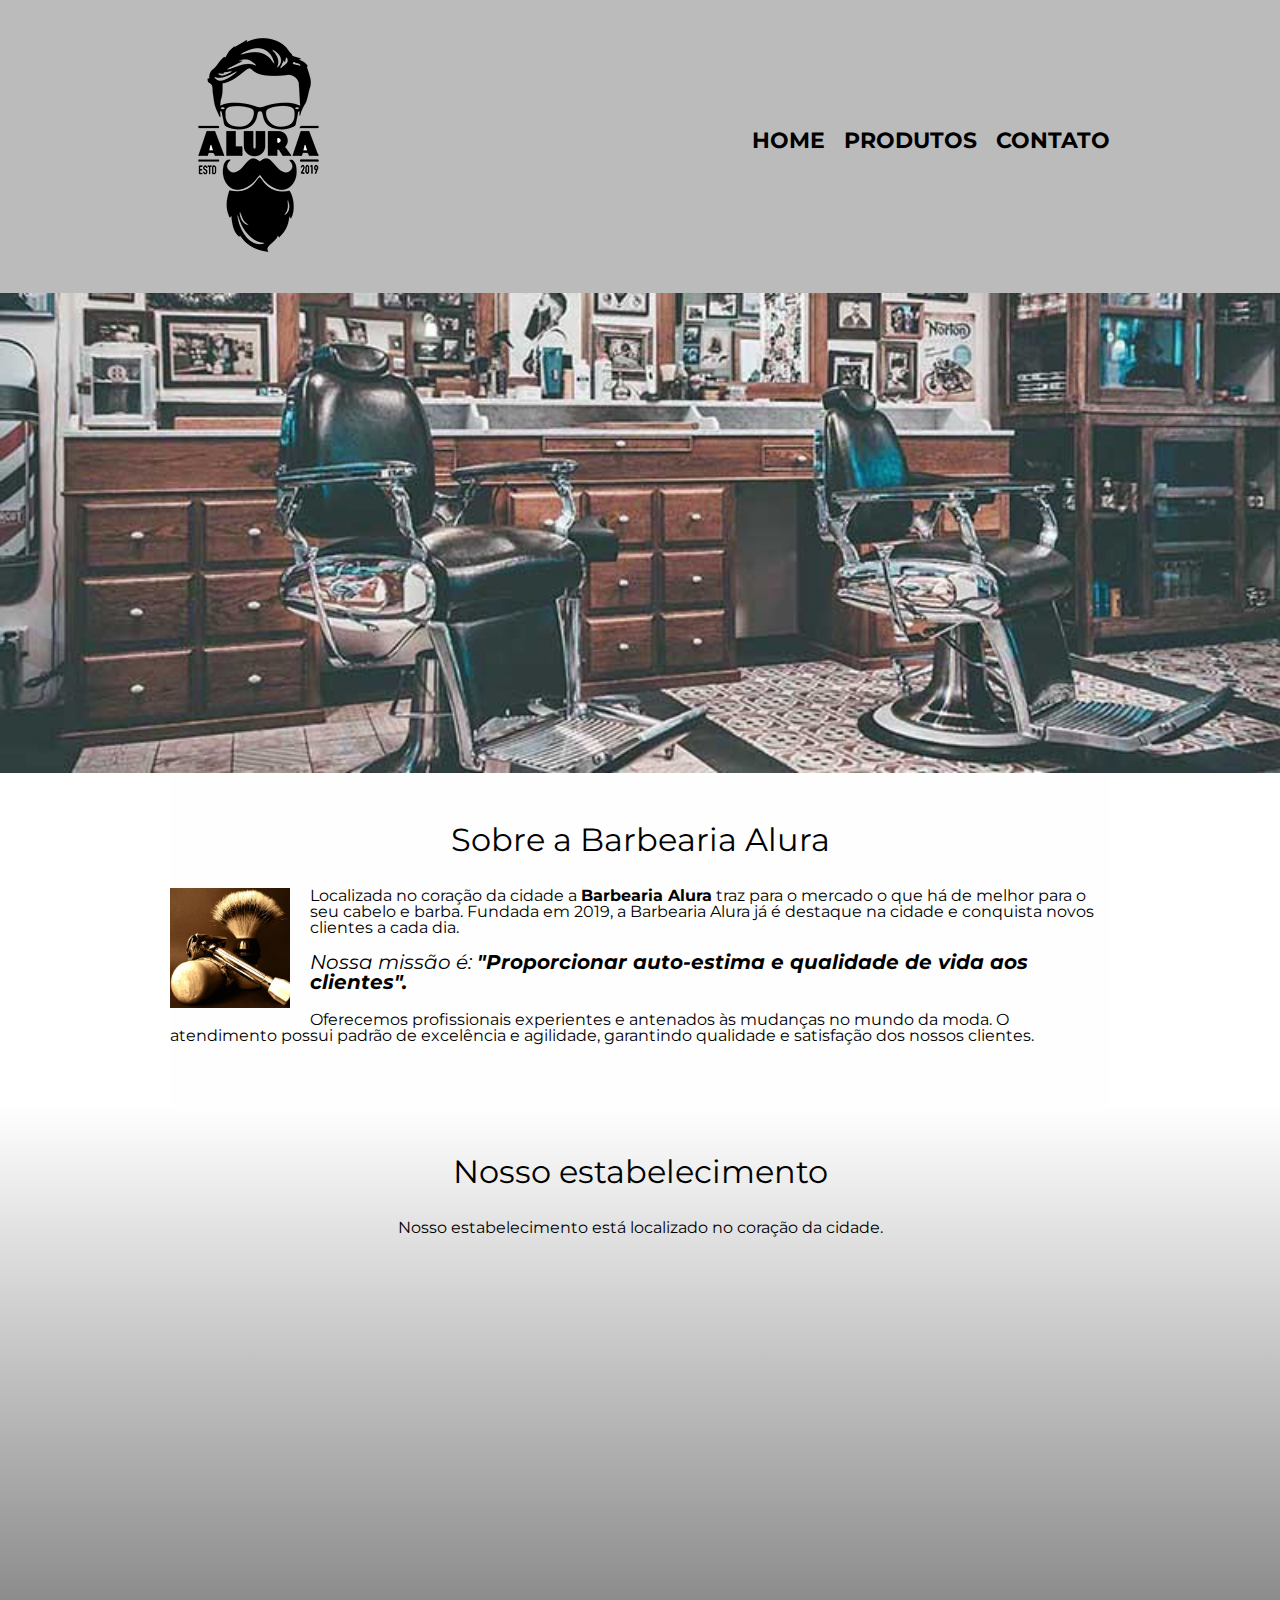
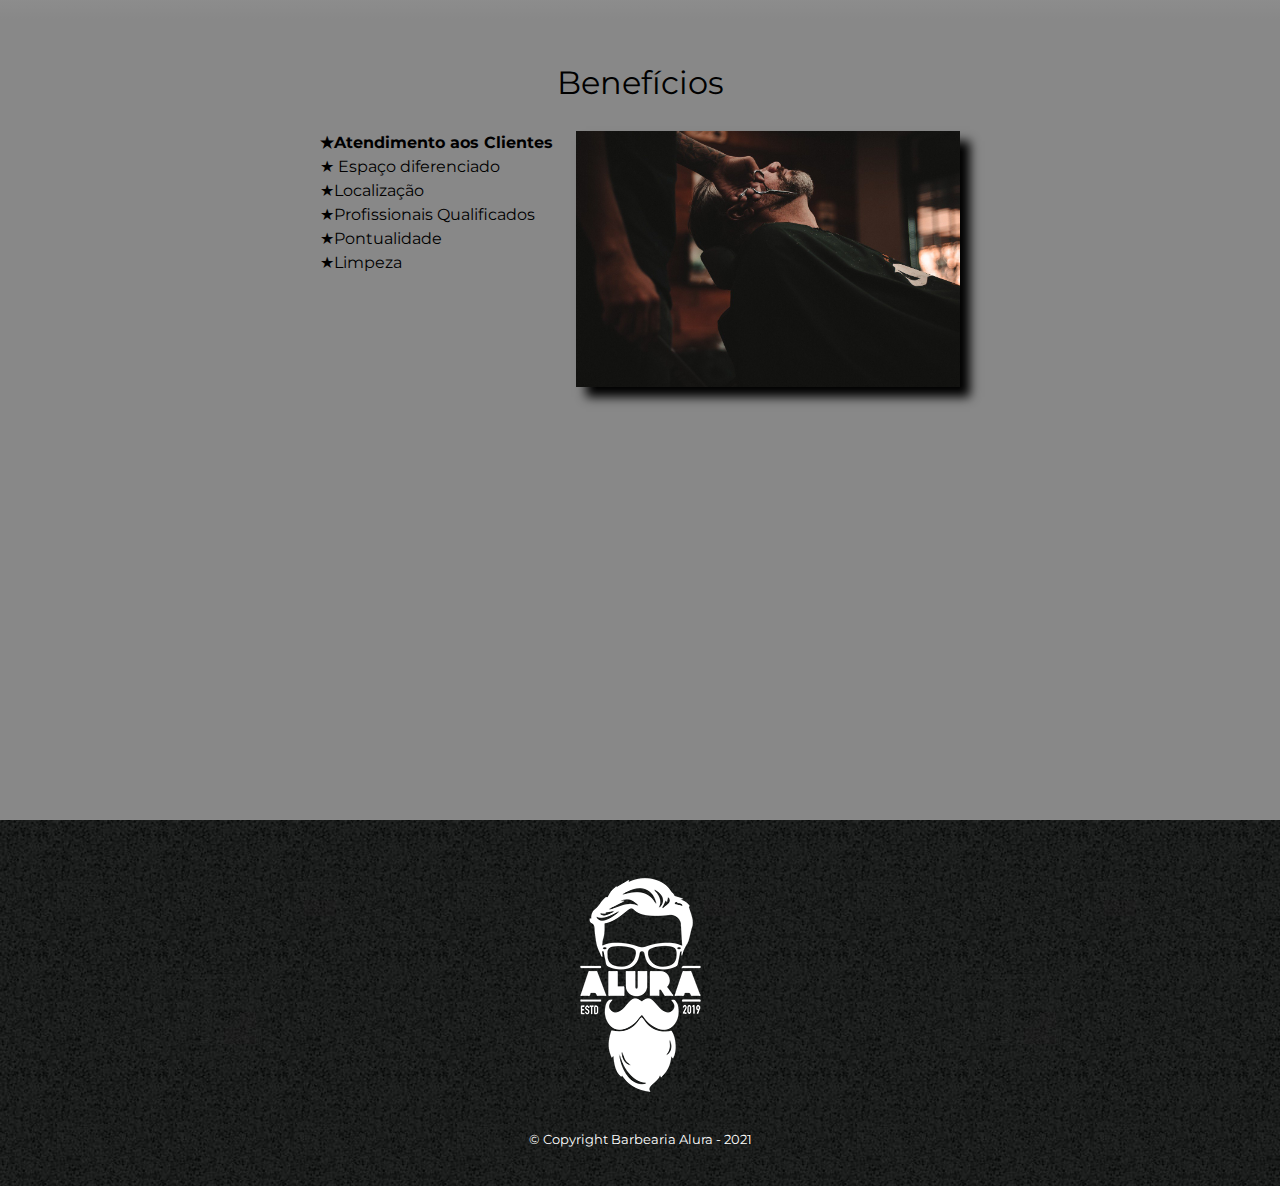
<file: index.html>
<!DOCTYPE html>
<html lang="pt-br">
<head>
    <meta charset="UTF-8">
    <meta name="viewport" content="width=device-width">
    <title>Barbearia Alura</title>
    <link rel="stylesheet" href="reset.css">
    <link rel="stylesheet" href="style.css">
    <link href="https://fonts.googleapis.com/css2?family=Montserrat&display=swap" rel="stylesheet">
    <style>
    </style>
</head>
<body>
    <header>
        <div class="caixa">
            <h1 class="logo"><img src="logo.png" alt="logo"></h1>
            <nav>
                <ul>
                    <li><a href="index.html">Home</a></li>
                    <li><a href="produtos.html">Produtos</a></li>
                    <li><a href="contato.html">Contato</a></li>
                </ul>
            </nav>
        </div>

    </header>
    <img class="banner" src="banner.jpg" alt="banner">
    <main>
        <section class="principal">
            <h2 class="titulo-principal">Sobre a Barbearia Alura</h2>
            <img class="utensilios" src="utensilios.jpg" alt="Utensilios de um barbeiro">

            <p>Localizada no coração da cidade a <strong>Barbearia Alura</strong>  traz para o mercado o que há de melhor para o seu cabelo e barba.
                Fundada em 2019, a Barbearia Alura já é destaque na cidade e conquista novos clientes a cada dia.</p>

            <p style="font-size: 20px"><em>Nossa missão é: <strong>"Proporcionar auto-estima e qualidade de vida aos clientes".</strong> </em> </p>

            <p style="">Oferecemos profissionais experientes e antenados às mudanças no mundo da moda. O atendimento possui padrão de excelência
                e agilidade, garantindo qualidade e satisfação dos nossos clientes.</p>

        </section>
        <section class="mapa">
            <h3 class="titulo-principal">Nosso estabelecimento</h3>
            <p>Nosso estabelecimento está localizado no coração da cidade.</p>
            <div class="mapa-conteudo">
                <iframe src="https://www.google.com/maps/embed?pb=!1m18!1m12!1m3!1d29251.587685694838!2d-46.64997416044926!3d-23.588244300000003!2m3!1f0!2f0!3f0!3m2!1i1024!2i768!4f13.1!3m3!1m2!1s0x94ce5a2b2ed7f3a1%3A0xab35da2f5ca62674!2sCaelum%20-%20Escola%20de%20Tecnologia!5e0!3m2!1spt-BR!2sbr!4v1635297789324!5m2!1spt-BR!2sbr" width="100%" height="300" style="border:0;" allowfullscreen="" loading="lazy"></iframe>
            </div>
        </section>
        <section class="beneficios">
            <h3 class="titulo-principal">Benefícios</h3>

            <div class="conteudo-beneficios">
                <ul class="lista-beneficios">
                    <li class="itens">Atendimento aos Clientes</li>
                    <li class="itens"> Espaço diferenciado</li>
                    <li class="itens">Localização</li>
                    <li class="itens">Profissionais Qualificados</li>
                    <li class="itens">Pontualidade</li>
                    <li class="itens">Limpeza</li>
                </ul><img class="imagem-beneficios" src="beneficios.jpg" alt="beneficios">
            </div>
            <div class="video">
                <iframe width="100%" height="315" src="https://www.youtube.com/embed/wcVVXUV0YUY" frameborder="0" allow="accelerometer; autoplay; encrypted-media; gyroscope; picture-in-picture" allowfullscreen></iframe>
            </div>
        </section>
    </main>
    <footer>
        <img src="logo-branco.png" alt="logo-branco">
        <p class="copyright">&copy; Copyright Barbearia Alura - 2021</p>
    </footer>
</body>
</html>
</file>
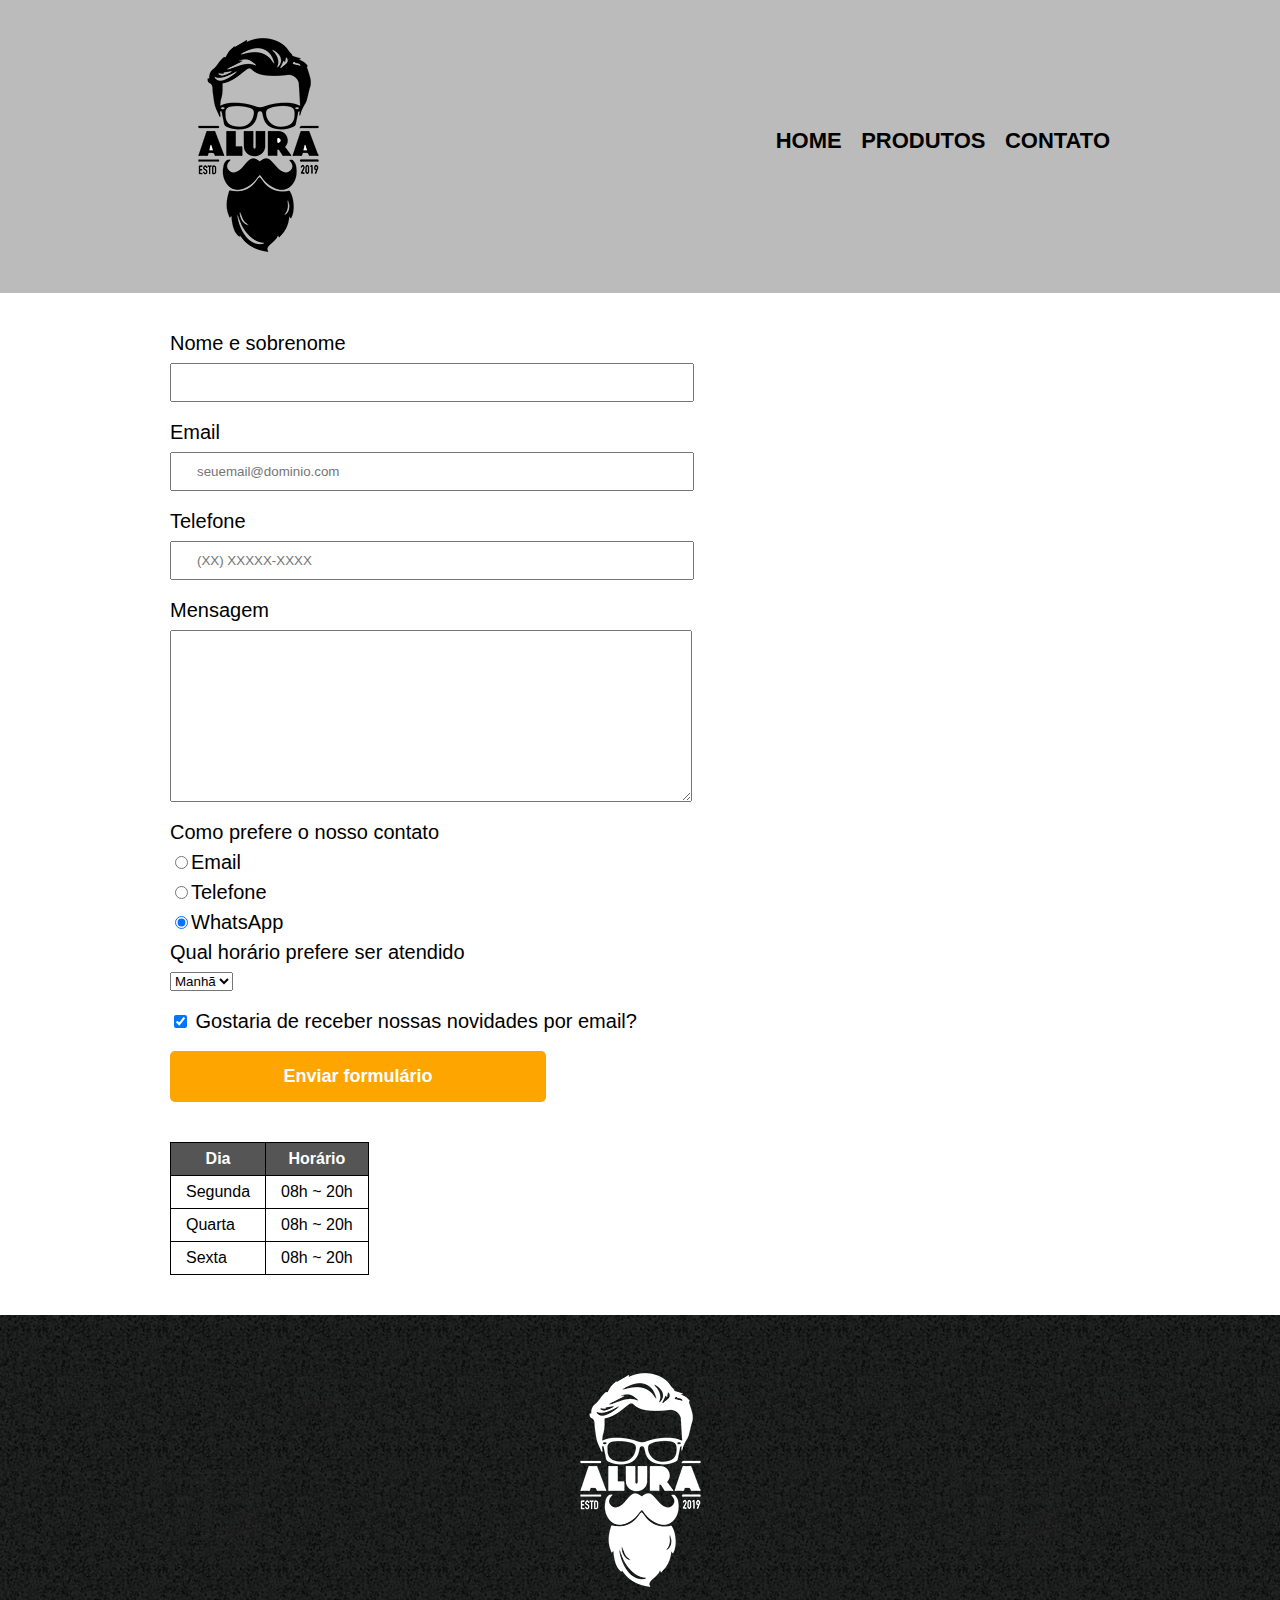
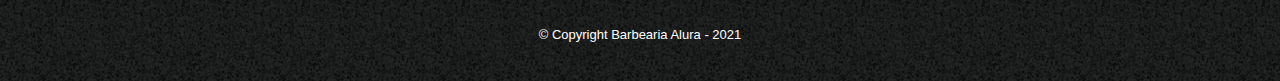
<file: contato.html>
<!DOCTYPE html>
<html lang="pt-br">
<head>
    <meta charset="UTF-8">
    <meta name="viewport" content="width=device-width">
    <title>Contato - Barbearia Alura</title>
    <link rel="stylesheet" href="reset.css">
    <link rel="stylesheet" href="style.css">
</head>
<body>

<header>
    <div class="caixa">
        <h1><img src="logo.png" alt="logo da barbearia"></h1>
        <nav>
            <ul>
                <li><a href="index.html">Home</a></li>
                <li><a href="produtos.html">Produtos</a></li>
                <li><a href="contato.html">Contato</a></li>
            </ul>
        </nav>
    </div>
</header>

<main>
    <div class="formulario">
    <form>
        <label for="nomesobrenome">Nome e sobrenome</label>
        <input type="text" id="nomesobrenome" class="input-padrao" required>

        <label for="email">Email</label>
        <input type="email" id="email" class="input-padrao" required placeholder="seuemail@dominio.com">

        <label for="telefone">Telefone</label>
        <input type="tel" id="telefone" class="input-padrao" required placeholder="(XX) XXXXX-XXXX">

        <label for="mensagem">Mensagem</label>
        <textarea cols="70" rows="10" id="mensagem" class="input-padrao" required ></textarea>
        <fieldset>
            <legend>Como prefere o nosso contato</legend>
            <label for="radio-email"><input type="radio" name="contato" value="email" id="radio-email">Email</label>

            <label for="radio-telefone"> <input type="radio" name="contato" value="telefone" id="radio-telefone">Telefone</label>

            <label for="radio-whatsApp"><input type="radio" name="contato" value="whatsApp" id="radio-whatsApp" checked>WhatsApp</label>

        </fieldset>
        <fieldset>
            <legend>Qual horário prefere ser atendido</legend>
            <select>
                <option>Manhã</option>
                <option>Tarde</option>
                <option>Noite</option>
            </select>

        </fieldset>
        <label class="checkbox"><input type="checkbox" checked> Gostaria de receber nossas novidades por email?</label>
        <input type="submit" value="Enviar formulário" class="enviar">
    </form>
    <table>
        <thead>
            <tr>
                <th>Dia</th>
                <th>Horário</th>
            </tr>
        </thead>
        <tbody>
            <tr>
                <td>Segunda</td>
                <td>08h ~ 20h</td>
            </tr>
            <tr>
                <td>Quarta</td>
                <td>08h ~ 20h</td>
            </tr>
            <tr>
                <td>Sexta</td>
                <td>08h ~ 20h</td>
            </tr>
        </tbody>
    </table>
    </div>
</main>

<footer>
    <img src="logo-branco.png" alt="logo-branco da barbearia">
    <p class="copyright">&copy; Copyright Barbearia Alura - 2021</p>
</footer>

</body>
</html>
</file>
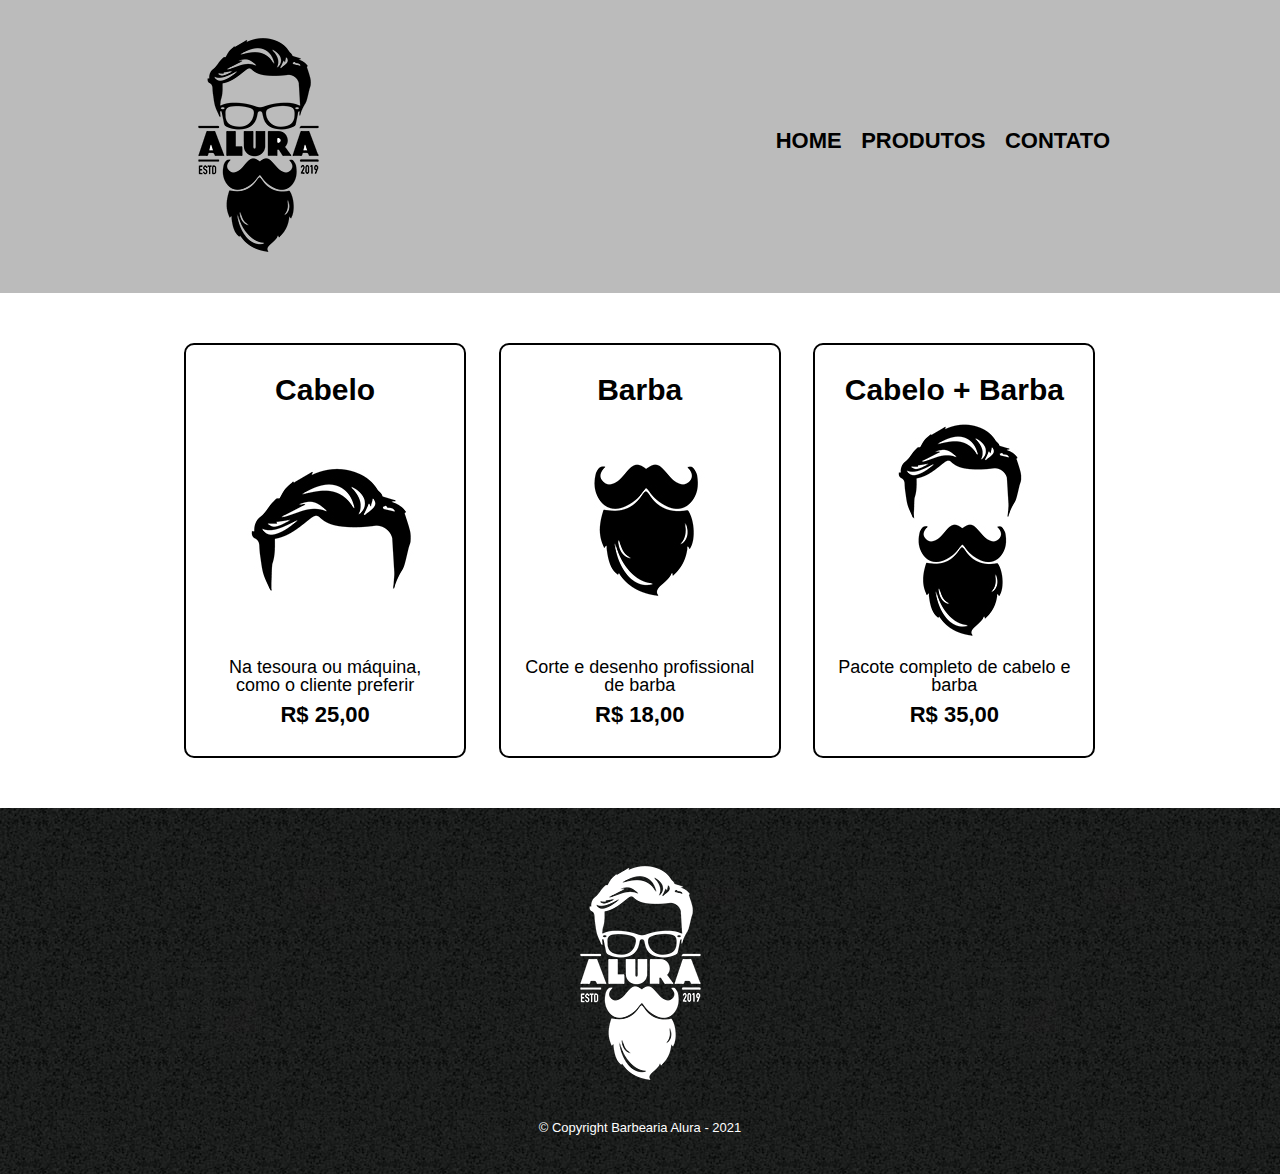
<file: produtos.html>
<!DOCTYPE html>
<html lang="pt-br">
<head>
    <meta charset="UTF-8">
    <meta name="viewport" content="width=device-width">
    <title>Produtos - Barbearia Alura</title>
    <link rel="stylesheet" href="reset.css">
    <link rel="stylesheet" href="style.css">
</head>
<body>
    <header>
        <div class="caixa">
            <h1><img src="logo.png" alt="logo"></h1>
            <nav>
                <ul>
                    <li><a href="index.html">Home</a></li>
                    <li><a href="produtos.html">Produtos</a></li>
                    <li><a href="contato.html">Contato</a></li>
                </ul>
            </nav>
        </div>
    </header>
    <main>
        <ul class="produtos">
            <li>
                <h2>Cabelo</h2>
                <img src="cabelo.jpg" alt="cabelo">
                <p class="produto-descricao">Na tesoura ou máquina, como o cliente preferir</p>
                <p class="produto-preco">R$ 25,00</p>
            </li>
            <li>
                <h2>Barba</h2>
                <img src="barba.jpg" alt="barba">
                <p class="produto-descricao">Corte e desenho profissional de barba</p>
                <p class="produto-preco">R$ 18,00</p>
            </li>
            <li>
                <h2>Cabelo + Barba</h2>
                <img src="cabelo+barba.jpg" alt="cabelo+barba">
                <p class="produto-descricao">Pacote completo de cabelo e barba</p>
                <p class="produto-preco">R$ 35,00</p>
            </li>
        </ul>
    </main>
    <footer>
        <img src="logo-branco.png" alt="logo-branco">
        <p class="copyright">&copy; Copyright Barbearia Alura - 2021</p>
    </footer>
</body>
</html>
</file>
<file: style.css>
header {
    background: #bbbbbb;
    padding: 20px 0;
}

.caixa {
    width: 940px;
    position: relative;
    margin: 0 auto;
}

.formulario {
    width: 940px;
    margin: 0 auto;
}

nav {
    position: absolute;
    top: 110px;
    right: 0;
}

nav li {
    display: inline;
    margin-left: 15px;
}

nav a {
    text-transform: uppercase;
    color: #000000;
    font-weight: bold;
    font-size: 22px;
    text-decoration: none;
}

nav a:hover {
    color: #C78C19;
    text-decoration: underline;
}
.produtos {
    width: 940px;
    margin: 0 auto;
    padding: 50px 0;
}

.produtos li {
    display: inline-block;
    text-align: center;
    width: 30%;
    vertical-align: top;
    margin: 0 1.5%;
    padding: 30px 20px;
    box-sizing: border-box;
    border: 2px solid #000000;
    border-radius: 10px;
}

.produtos li:hover {
    border-color: #C78C19;
}

.produtos li:active {
    border-color: #088c19;
}

.produtos li:hover h2 {
    font-size: 32px;
}

.produtos h2 {
    font-size: 30px;
    font-weight: bold;
}

.produto-descricao {
    font-size: 18px;
}

.produto-preco {
    font-size: 22px;
    font-weight: bold;
    margin: 10px 0 0;
}

body {
    font-family: 'Montserrat', sans-serif;
}

footer {
    text-align: center;
    background: url("bg.jpg");
    padding: 40px 0;
}

.copyright {
    color: #ffffff;
    font-size: 13px;
    margin: 20px 0 0;
}

main {
}

form {
    margin: 40px 0;
}

form label, form legend {
    display: block;
    font-size: 20px;
    margin: 0 0 10px;
}

.input-padrao {
    display: block;
    margin: 0 0 20px;
    padding: 10px 25px;
    width: 50%;
}

.enviar {
    /*    margin: 0 auto;*/
    width: 40%;
    padding: 15px 0;
    background: orange;
    color: white;
    font-weight: bold;
    font-size: 18px;
    border: none;
    border-radius: 5px;
    transition: 1s all;
    cursor: pointer;
}

.enviar:hover {
    background: darkorange;
    transform: scale(1.2);
}

.checkbox {
    margin: 20px 0;
}

table {
    margin: 20px 0 40px;
}

thead {
    background: #555555;
    color: white;
    font-weight: bold;
}

td, th {
    border: 1px solid #000000;
    padding: 8px 15px ;
}

/* css da página inicial */
.banner {
    width: 100%;
}

.titulo-principal {
    text-align: center;
    font-size: 2em;
    margin: 0 0 1em;
    clear: left;
}

.principal {
    padding: 3em 0;
    background: #FEFEFE;
    width: 940px;
    margin: 0 auto;
}

.principal p {
    margin: 0 0 1em;
}

.principal strong {
    font-weight: bold;
}

.principal em {
    font-style: italic;
}

.utensilios {
    width: 120px;
    float: left;
    margin: 0 20px 20px 0;
}

.mapa {
    padding: 3em 0;
    background: linear-gradient(#FEFEFE ,#888888);
}

.mapa-conteudo {
    width: 940px;
    margin: 0 auto;
}

.mapa p {
    margin: 0 0 2em;
    text-align: center;
}

.beneficios {
    padding: 3em 0;
    background: #888888;
}

.conteudo-beneficios {
    width: 640px;
    margin: 0 auto;
}

.lista-beneficios {
    width: 40%;
    display: inline-block;
    vertical-align: top;
}

.itens {
    line-height: 1.5;
}

.itens:before {
    content:  "★";
}

.itens:first-child {
    font-weight: bold;
}

.imagem-beneficios {
    width: 60%;
    opacity: 1;
    transition: 400ms;
    box-shadow: 10px 10px 10px #000000;
}

.imagem-beneficios:hover {
    opacity: 0.3;
}

.video {
    width: 560px;
    margin: 2em auto;
}

@media screen and (max-width: 480px) {
        .caixa, .principal, .conteudo-beneficios, .mapa-conteudo, .video {
       width: auto;
         }
       h1 {
           text-align: center;
       }

    .principal {
        margin: 20px;
    }

    .video {
        margin: 20px;
    }
       nav {
           position: static;
       }
       .lista-beneficios, .imagem-beneficios {
           width: 100%;
       }
        header {
            display: block;
       }

        .produtos {
            width: auto;
        }
        .produtos li {
            margin: 30px;
            width: 80%;
        }

        .formulario {
            width: auto;
            margin: 10px;
        }


   }
</file>
